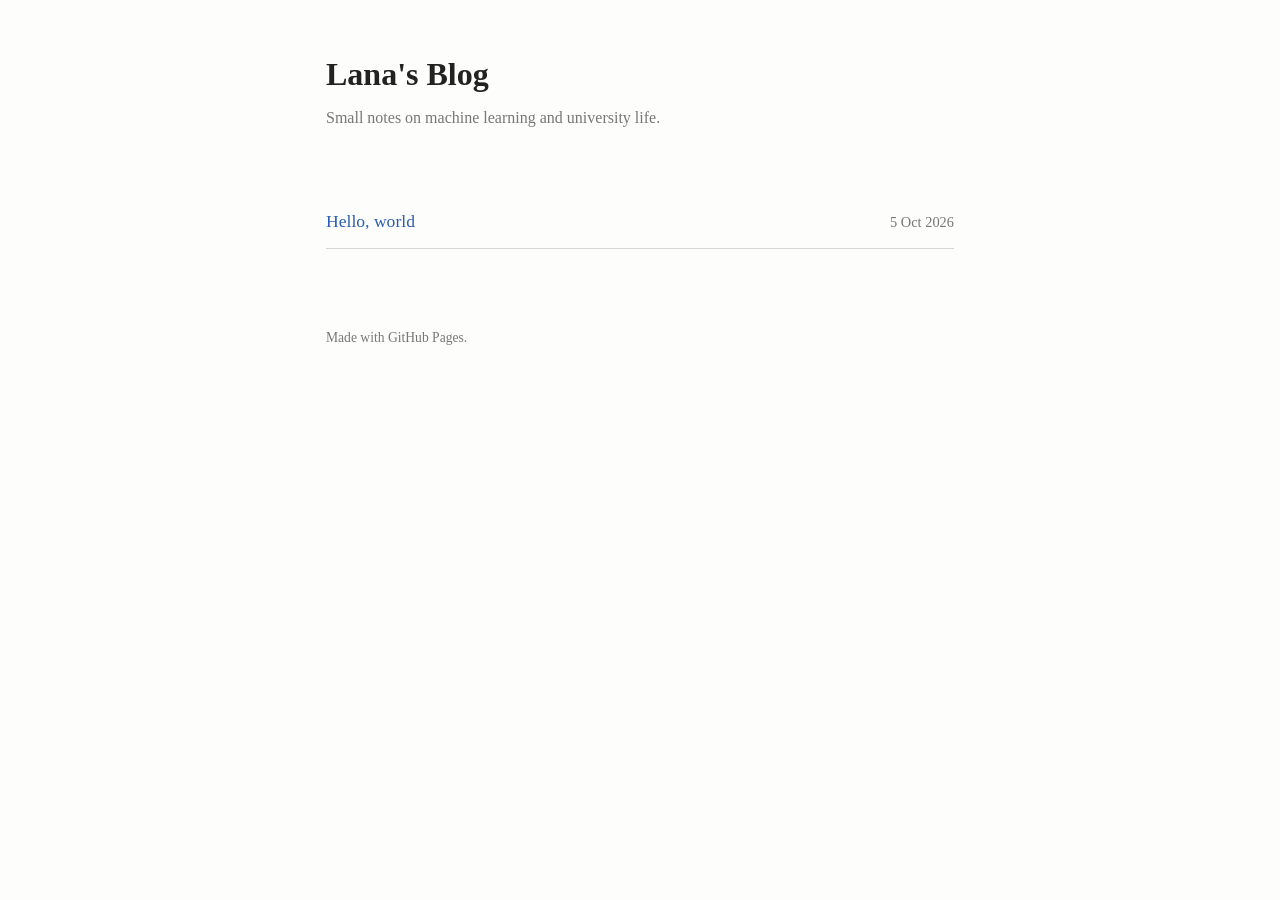
<file: index.html>
<!doctype html>
<html lang="en">
<head>
  <meta charset="utf-8">
  <meta name="viewport" content="width=device-width, initial-scale=1">
  <title>Lana's Blog</title>
  <link rel="stylesheet" href="style.css">
</head>
<body>
  <header>
    <h1><a href="index.html">Lana's Blog</a></h1>
    <p class="tagline">Small notes on machine learning and university life.</p>
  </header>

  <main>
    <ul class="posts">
      <li>
        <a href="posts/hello-world.html">Hello, world</a>
        <time datetime="2026-10-05">5 Oct 2026</time>
      </li>
    </ul>
  </main>

  <footer>
    <p>Made with GitHub Pages.</p>
  </footer>
</body>
</html>
</file>
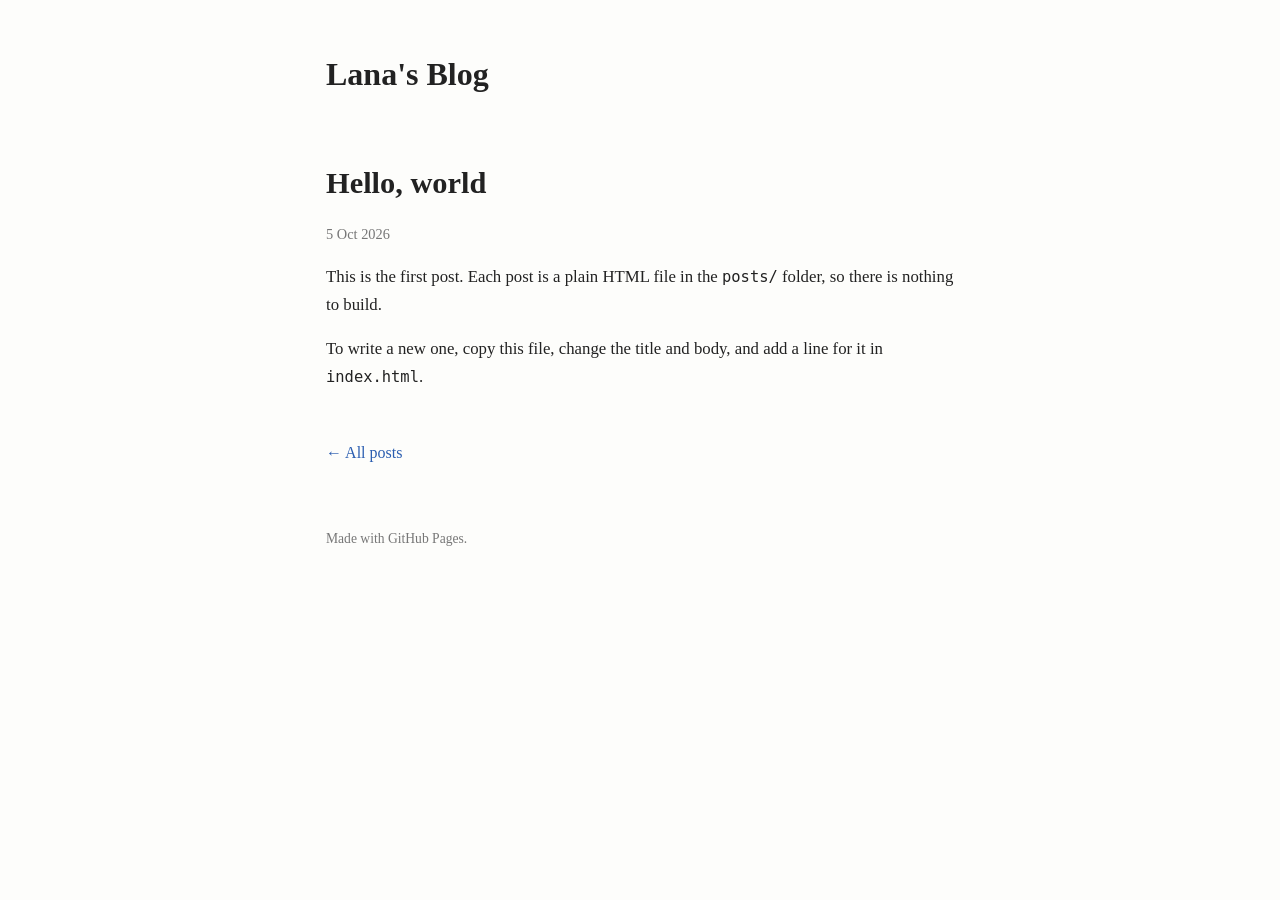
<file: posts/hello-world.html>
<!doctype html>
<html lang="en">
<head>
  <meta charset="utf-8">
  <meta name="viewport" content="width=device-width, initial-scale=1">
  <title>Hello, world · Lana's Blog</title>
  <link rel="stylesheet" href="../style.css">
</head>
<body>
  <header>
    <h1><a href="../index.html">Lana's Blog</a></h1>
  </header>

  <main>
    <article>
      <h1>Hello, world</h1>
      <p class="meta">5 Oct 2026</p>

      <p>This is the first post. Each post is a plain HTML file in the <code>posts/</code> folder, so there is nothing to build.</p>

      <p>To write a new one, copy this file, change the title and body, and add a line for it in <code>index.html</code>.</p>

      <a class="back" href="../index.html">&larr; All posts</a>
    </article>
  </main>

  <footer>
    <p>Made with GitHub Pages.</p>
  </footer>
</body>
</html>
</file>
<file: style.css>
:root {
  --bg: #fdfdfb;
  --text: #222;
  --muted: #777;
  --accent: #2a5db0;
  --max: 660px;
}

@media (prefers-color-scheme: dark) {
  :root:not([data-theme="light"]) {
    --bg: #161616;
    --text: #e6e6e6;
    --muted: #999;
    --accent: #7aa7ff;
  }
}

* { box-sizing: border-box; }

body {
  margin: 0;
  background: var(--bg);
  color: var(--text);
  font-family: Georgia, "Times New Roman", serif;
  line-height: 1.65;
}

header, main, footer {
  max-width: var(--max);
  margin: 0 auto;
  padding: 0 16px;
}

header { padding-top: 48px; }
header h1 { margin: 0; font-size: 2rem; }
header h1 a { color: var(--text); text-decoration: none; }
.tagline { color: var(--muted); margin-top: 4px; }

main { padding-top: 32px; }

.posts { list-style: none; padding: 0; }
.posts li {
  display: flex;
  justify-content: space-between;
  align-items: baseline;
  gap: 16px;
  padding: 12px 0;
  border-bottom: 1px solid color-mix(in srgb, var(--muted) 30%, transparent);
}
.posts a { color: var(--accent); text-decoration: none; font-size: 1.1rem; }
.posts a:hover { text-decoration: underline; }
time, .meta { color: var(--muted); font-size: 0.9rem; white-space: nowrap; }

article h1 { font-size: 1.9rem; margin-bottom: 4px; }
article p, article li { font-size: 1.05rem; }
article a { color: var(--accent); }
article img { max-width: 100%; height: auto; }
blockquote {
  margin: 1em 0;
  padding-left: 16px;
  border-left: 3px solid var(--muted);
  color: var(--muted);
}
code { font-family: ui-monospace, Menlo, monospace; font-size: 0.92em; }
pre { overflow-x: auto; padding: 12px; background: color-mix(in srgb, var(--muted) 12%, transparent); border-radius: 6px; }

.back { display: inline-block; margin-top: 32px; color: var(--accent); text-decoration: none; }

footer { padding-top: 48px; padding-bottom: 32px; color: var(--muted); font-size: 0.85rem; }

@media (max-width: 480px) {
  .posts li { flex-direction: column; gap: 2px; }
}
</file>
